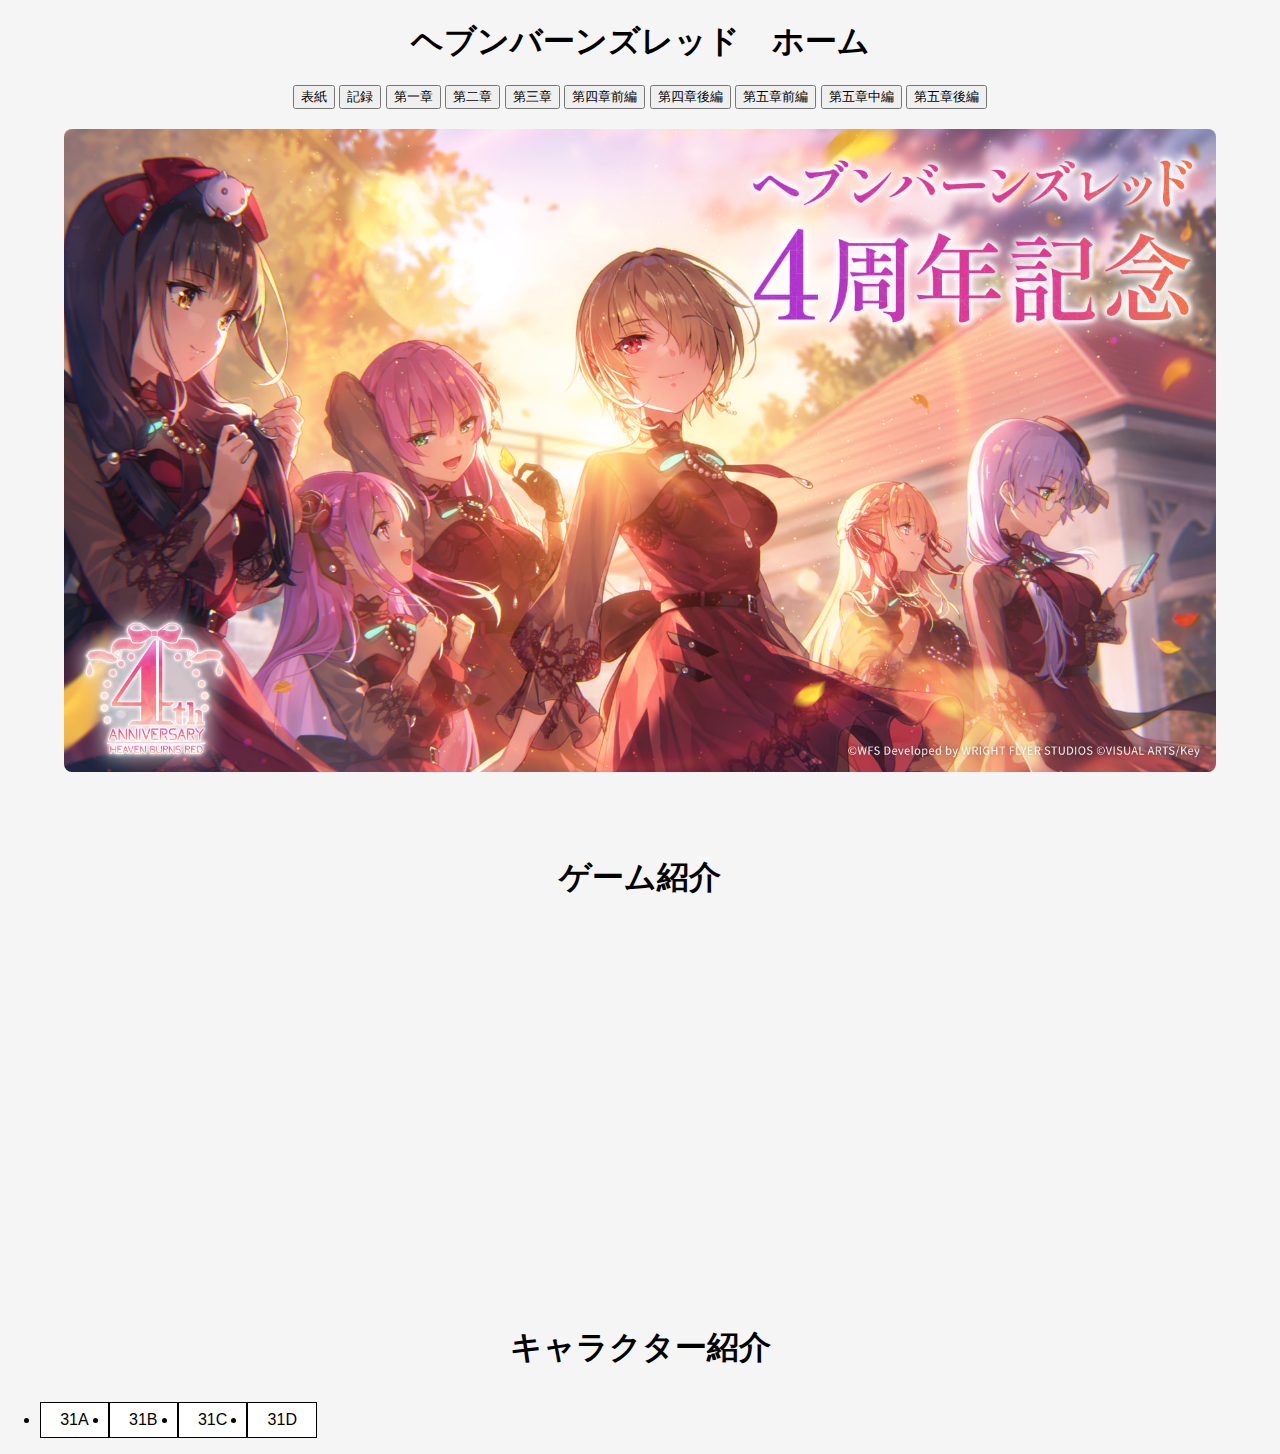
<file: heven-burns-red/index.html>
<!DOCTYPE html>
<html lang="ja">
<head>
    <meta charset="UTF-8">
    <title>ヘブンバーンズレッドの軌跡</title>
    <link rel="stylesheet" href="css/style.css">
</head>
<body class="index">

    <h1 class="home">ヘブンバーンズレッド　ホーム</h1>

    <div class="nav-buttons">
        <button onclick="location.href='index.html'">表紙</button>
        <button onclick="location.href='page2.html'">記録</button>
        <button onclick="location.href='page3.html'">第一章</button>
        <button onclick="location.href='page4.html'">第二章</button>
        <button onclick="location.href='page5.html'">第三章</button>
        <button onclick="location.href='page6.html'">第四章前編</button>
        <button onclick="location.href='page7.html'">第四章後編</button>
        <button onclick="location.href='page8.html'">第五章前編</button>
        <button onclick="location.href='page9.html'">第五章中編</button>
        <button onclick="location.href='page10.html'">第五章後編</button>
    </div>    

    <div class="content">
        <img src="images/img_mv_4th-anniv.jpg" alt="４周年イラスト">
    </div>
    
    <h2>ゲーム紹介</h2>

    <div class="content">
        <iframe
            width="560"
            height="315"
            src="https://www.youtube.com/embed/CUuv6OErMUc"
            title="YouTube video player"
            frameborder="0"
            allow="accelerometer; autoplay; clipboard-write; encrypted-media; gyroscope; picture-in-picture; web-share"
            allowfullscreen>
        </iframe>
    </div>

    <h3>キャラクター紹介</h3>

    <div class="tabs">
        <ul class="tab-list">
            <li class="tab-item active" onclick="showTab('pages/31A.html')">31A</li>
            <li class="tab-item" onclick="showTab('pages/31B.html')">31B</li>
            <li class="tab-item" onclick="showTab('pages/31C.html')">31C</li>
            <li class="tab-item" onclick="showTab('pages/31D.html')">31D</li>
        </ul>
    </div>

    <div id="content"></div>

    <script src="script.js"></script>
    
</body>
</html>
</file>
<file: heven-burns-red/css/style.css>
body {
    font-family: sans-serif;
    text-align: center;
    margin: 0;
    padding: 0;
    background-color: whitesmoke;
    /*
    background-image: url("../images/background.jpg");
    background-size: cover;
    background-position: center;
    background-repeat: no-repeat;
    background-attachment: fixed; */
}

h1 {
    color: black;
    font-size: 32px;
    text-align: center;
    margin-top: 20px;
}

.nav-buttons {
    margin-top: 10px;
}

.content img {
    width: 90%;
    height: auto;
    max-width: 1800px;
    border-radius: 8px;
    margin-top: 20px;
}
@media (max-width: 600px) {
    .content {
        width: 90%;
    }
}

h2 {
    color: black;
    font-size: 32px;
    text-align: center;
    margin-top: 80px;
}

h4 {
    color: black;
    font-size: 32px;
    text-align: center;
    margin-top: 10px;
}

.content iframe {
    width: 100%;
    max-width: 600px;
    height: 315px;
    border: none;
}
@media (max-width: 600px) {
    .content iframe {
        height: 200px;
    }
}

h3 {
    color: black;
    font-size: 32px;
    text-align: center;
    margin-top: 80px;
}

.tab-btn {
  padding: 10px 20px;
  cursor: pointer;
  border: none;
  background: #ddd;
  margin-right: 5px;
}

.tab-btn:hover {
  background: #ccc;
}

.tab-content {
  margin-top: 20px;
  padding: 15px;
  border: 1px solid #ccc;
}

.caracters {
    width: 100%;
    max-width: 600px;
    height: 315px;
    border: none;
}


.tabs {
  max-width: 1800px;
  margin: auto;
}

.tab-list {
  display: flex;
}

.tab-item {
  background-color: #fff;
  border: solid 1px black;
  padding: 0.5em 1.2em;
  cursor: pointer;
}

.tab-content {
  background-color: #f5f5f5;
}

.img-hyosi {
    width: 50%;
    height: auto;
    max-width: 1800px;
    border-radius: 8px;
    margin-top: 20px;
}
@media (max-width: 600px) {
    .content {
        width: 90%;
    }
}
</file>
